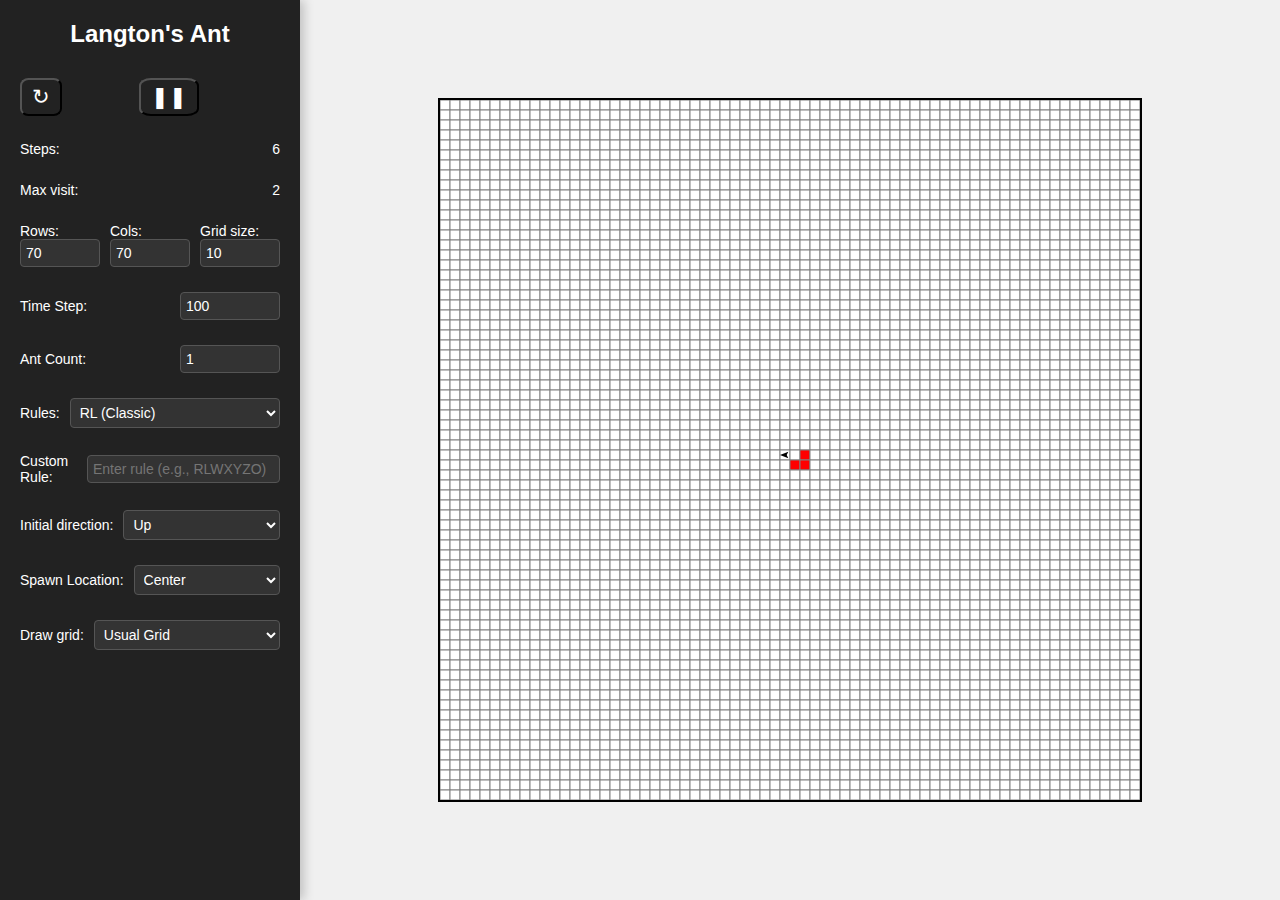
<file: index.html>
<!DOCTYPE html>
<html lang="en">
<head>
    <meta charset="utf-8">
    <meta name="viewport" content="width=device-width, initial-scale=1.0">
    <title>Langton's Ant</title>
    <link rel="stylesheet" href="./css/main.css">
</head>
<body>
    <div id="dashboard">
        <h2>Langton's Ant</h2>
        <p class="playback-controls">
            <button class="playback-control-btn" id="restart">↻</button>
            <button class="playback-control-btn" id="pausePlay">▶</button>
            <button style="visibility: hidden;"></button>
        </p>
        <p>
            Steps: <span id='stepCount'>0</span>
        </p>
        <p>
            Max visit: <span id='maxVisit'></span>
        </p>
        <p>
            <span class="vertical-control-num">
                Rows: 
                <input type="number" id="rows" min="1" step="1">
            </span>
            <span class="vertical-control-num">
                Cols: 
                <input type="number" id="cols" min="1" step="1">
            </span>
            <span class="vertical-control-num">
                Grid size: 
                <input type="number" id="gridSize" min="1" step="1">
            </span>
        </p>
        <p>Time Step: 
            <input type="number" id="timeStep" min="1" step="1">
        </p>
        <p>Ant Count: 
            <input type="number" id="antCount" min="0" step="1">
        </p>
        <p>
            Rules: 
            <select id="ruleSelect">
                <!-- filled from script -->
            </select>
        </p>
        <p>
            Custom Rule: 
            <input type="text" id="customRuleInput" placeholder="Enter rule (e.g., RLWXYZO)">
        </p>
        <p>
            Initial direction: 
            <select id="initialDirectionSelect">
                <option value="up">Up</option>
                <option value="random">Random</option>
                <option value="right">Right</option>
                <option value="down">Down</option>
                <option value="left">Left</option>
            </select>
        </p>
        <p>
            Spawn Location: 
            <select id="spawnLocation">
                <option value="center">Center</option>
                <option value="random">Random</option>
            </select>
        </p>
        <p>
            Draw grid: 
            <select id="drawGridSelect">
                <option value="rules">Usual Grid</option>
                <option value="visits">Visits</option>
            </select>
        </p>
    </div>
    <div id="canvas-container">
        <canvas id="antCanvas"></canvas>
    </div>
    <script type="module" src="./js/main.js"></script>
</body>
</html>
</file>
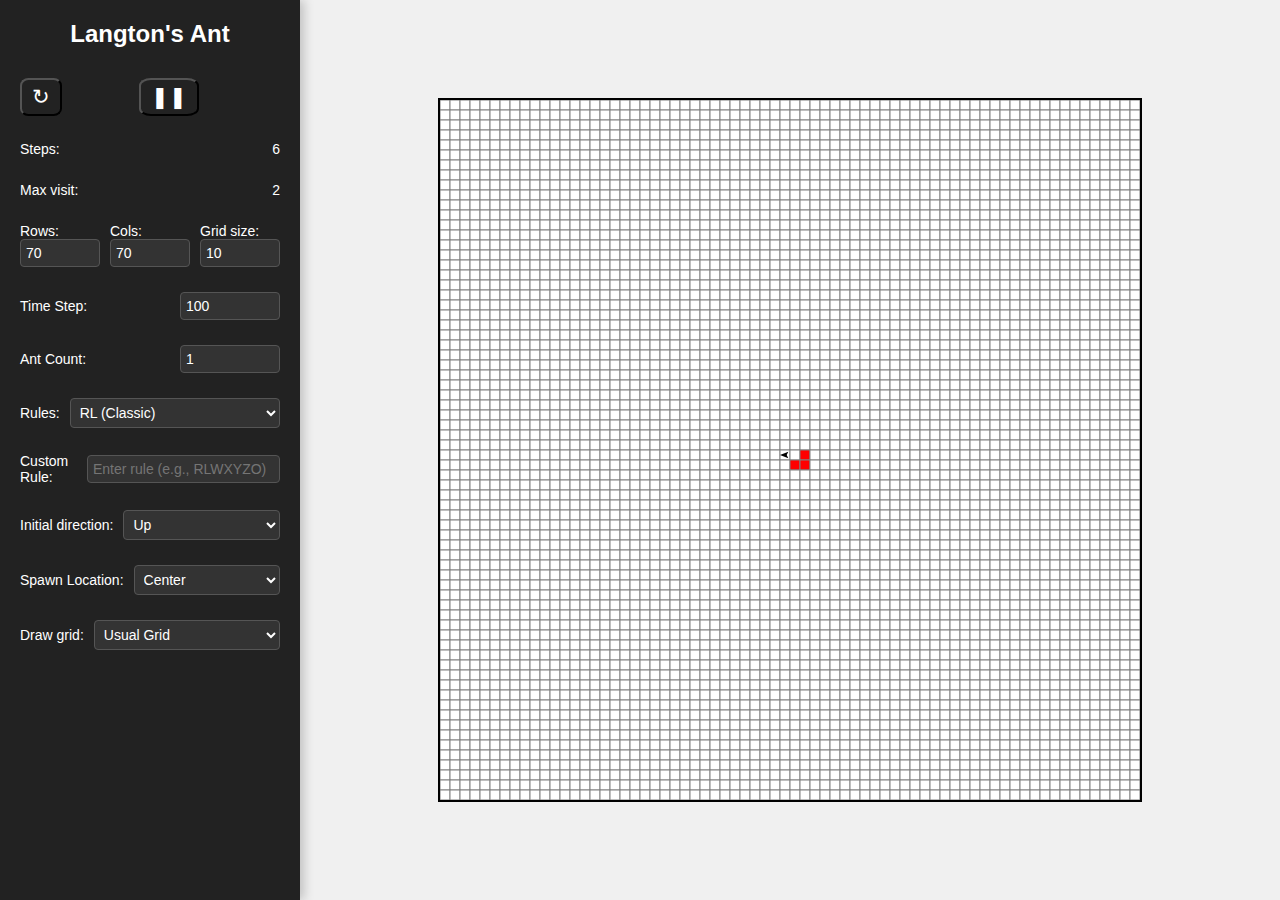
<file: langton.html>
<!DOCTYPE html>
<html lang="en">
<head>
    <meta charset="utf-8">
    <meta name="viewport" content="width=device-width, initial-scale=1.0">
    <title>Langton's Ant</title>
    <link rel="stylesheet" href="./langton/css/main.css">
</head>
<body>
    <div id="dashboard">
        <h2>Langton's Ant</h2>
        <p class="playback-controls">
            <button class="playback-control-btn" id="restart">↻</button>
            <button class="playback-control-btn" id="pausePlay">▶</button>
            <button style="visibility: hidden;"></button>
        </p>
        <p>
            Steps: <span id='stepCount'>0</span>
        </p>
        <p>
            Max visit: <span id='maxVisit'></span>
        </p>
        <p>
            <span class="vertical-control-num">
                Rows: 
                <input type="number" id="rows" min="1" step="1">
            </span>
            <span class="vertical-control-num">
                Cols: 
                <input type="number" id="cols" min="1" step="1">
            </span>
            <span class="vertical-control-num">
                Grid size: 
                <input type="number" id="gridSize" min="1" step="1">
            </span>
        </p>
        <p>Time Step: 
            <input type="number" id="timeStep" min="1" step="1">
        </p>
        <p>Ant Count: 
            <input type="number" id="antCount" min="0" step="1">
        </p>
        <p>
            Rules: 
            <select id="ruleSelect">
                <!-- filled from script -->
            </select>
        </p>
        <p>
            Custom Rule: 
            <input type="text" id="customRuleInput" placeholder="Enter rule (e.g., RLWXYZO)">
        </p>
        <p>
            Initial direction: 
            <select id="initialDirectionSelect">
                <option value="up">Up</option>
                <option value="random">Random</option>
                <option value="right">Right</option>
                <option value="down">Down</option>
                <option value="left">Left</option>
            </select>
        </p>
        <p>
            Spawn Location: 
            <select id="spawnLocation">
                <option value="center">Center</option>
                <option value="random">Random</option>
            </select>
        </p>
        <p>
            Draw grid: 
            <select id="drawGridSelect">
                <option value="rules">Usual Grid</option>
                <option value="visits">Visits</option>
            </select>
        </p>
    </div>
    <div id="canvas-container">
        <canvas id="antCanvas"></canvas>
    </div>
    <script type="module" src="./langton/js/main.js"></script>
</body>
</html>
</file>
<file: css/main.css>
:root{
    --dashboard-bg-color: #222
}

/* Reset styles for consistency */
* {
    margin: 0;
    padding: 0;
    box-sizing: border-box;
    font-family: Arial, sans-serif;
}

body {
    display: flex;
    height: 100vh;
    background-color: #f0f0f0;
    overflow: hidden;
}

#dashboard {
    width: 300px;
    background: var(--dashboard-bg-color);
    color: white;
    padding: 20px;
    display: flex;
    flex-direction: column;
    align-items: center;
    gap: 15px;
    box-shadow: 4px 0 10px rgba(0, 0, 0, 0.2);
    overflow-y: auto;
}

#dashboard h2 {
    margin-bottom: 10px;
}

/* Styling for labels & inputs */
#dashboard p {
    width: 100%;
    display: flex;
    justify-content: space-between;
    align-items: center;
    font-size: 14px;
    padding: 5px 0;
}

#dashboard input,
#dashboard select {
    flex: 1;
    padding: 5px;
    font-size: 14px;
    background: #333;
    color: white;
    border: 1px solid #555;
    border-radius: 4px;
    outline: none;
    margin-left: 10px;
}

#dashboard input[type="number"] {
    max-width: 100px;
}

#dashboard select {
    width: 100%;
    max-width: 100%;
    text-overflow: ellipsis;
    white-space: nowrap;
    overflow: hidden;
}

#dashboard .playback-controls {
    display: flex;
    justify-content: space-between;
    align-items: center;
    width: 100%;
}

#dashboard .playback-control-btn {
    font-size: 150%;
    color: white;
    padding: 5px 10px;
    background-color: var(--dashboard-bg-color);
    border-radius: 20%;
}

#dashboard .vertical-control-num {
    display: flex;
    flex-direction: column;
    align-items: flex-start;
    justify-content: center;
}

#dashboard .vertical-control-num input {
    margin-left: 0;
    max-width: 80px;
}

#canvas-container {
    flex: 1;
    display: flex;
    align-items: flex-start;
    justify-content: flex-start;
    position: relative;
    /* padding: 10px; */
    overflow: scroll;
}

canvas {
    margin: 40px;
    border: 2px solid black;
}

/* Responsive Adjustments */
@media (max-width: 768px) {
    body {
        flex-direction: column;
        align-items: center;
    }

    #dashboard {
        width: 100%;
        height: auto;
        box-shadow: none;
        padding: 10px;
    }

    #canvas-container {
        margin-left: 0;
        width: 100%;
        height: auto;
    }
}
</file>
<file: langton/css/main.css>
:root{
    --dashboard-bg-color: #222
}

/* Reset styles for consistency */
* {
    margin: 0;
    padding: 0;
    box-sizing: border-box;
    font-family: Arial, sans-serif;
}

body {
    display: flex;
    height: 100vh;
    background-color: #f0f0f0;
    overflow: hidden;
}

#dashboard {
    width: 300px;
    background: var(--dashboard-bg-color);
    color: white;
    padding: 20px;
    display: flex;
    flex-direction: column;
    align-items: center;
    gap: 15px;
    box-shadow: 4px 0 10px rgba(0, 0, 0, 0.2);
    overflow-y: auto;
}

#dashboard h2 {
    margin-bottom: 10px;
}

/* Styling for labels & inputs */
#dashboard p {
    width: 100%;
    display: flex;
    justify-content: space-between;
    align-items: center;
    font-size: 14px;
    padding: 5px 0;
}

#dashboard input,
#dashboard select {
    flex: 1;
    padding: 5px;
    font-size: 14px;
    background: #333;
    color: white;
    border: 1px solid #555;
    border-radius: 4px;
    outline: none;
    margin-left: 10px;
}

#dashboard input[type="number"] {
    max-width: 100px;
}

#dashboard select {
    width: 100%;
    max-width: 100%;
    text-overflow: ellipsis;
    white-space: nowrap;
    overflow: hidden;
}

#dashboard .playback-controls {
    display: flex;
    justify-content: space-between;
    align-items: center;
    width: 100%;
}

#dashboard .playback-control-btn {
    font-size: 150%;
    color: white;
    padding: 5px 10px;
    background-color: var(--dashboard-bg-color);
    border-radius: 20%;
}

#dashboard .vertical-control-num {
    display: flex;
    flex-direction: column;
    align-items: flex-start;
    justify-content: center;
}

#dashboard .vertical-control-num input {
    margin-left: 0;
    max-width: 80px;
}

#canvas-container {
    flex: 1;
    display: flex;
    align-items: flex-start;
    justify-content: flex-start;
    position: relative;
    /* padding: 10px; */
    overflow: scroll;
}

canvas {
    margin: 40px;
    border: 2px solid black;
}

/* Responsive Adjustments */
@media (max-width: 768px) {
    body {
        flex-direction: column;
        align-items: center;
    }

    #dashboard {
        width: 100%;
        height: auto;
        box-shadow: none;
        padding: 10px;
    }

    #canvas-container {
        margin-left: 0;
        width: 100%;
        height: auto;
    }
}
</file>
